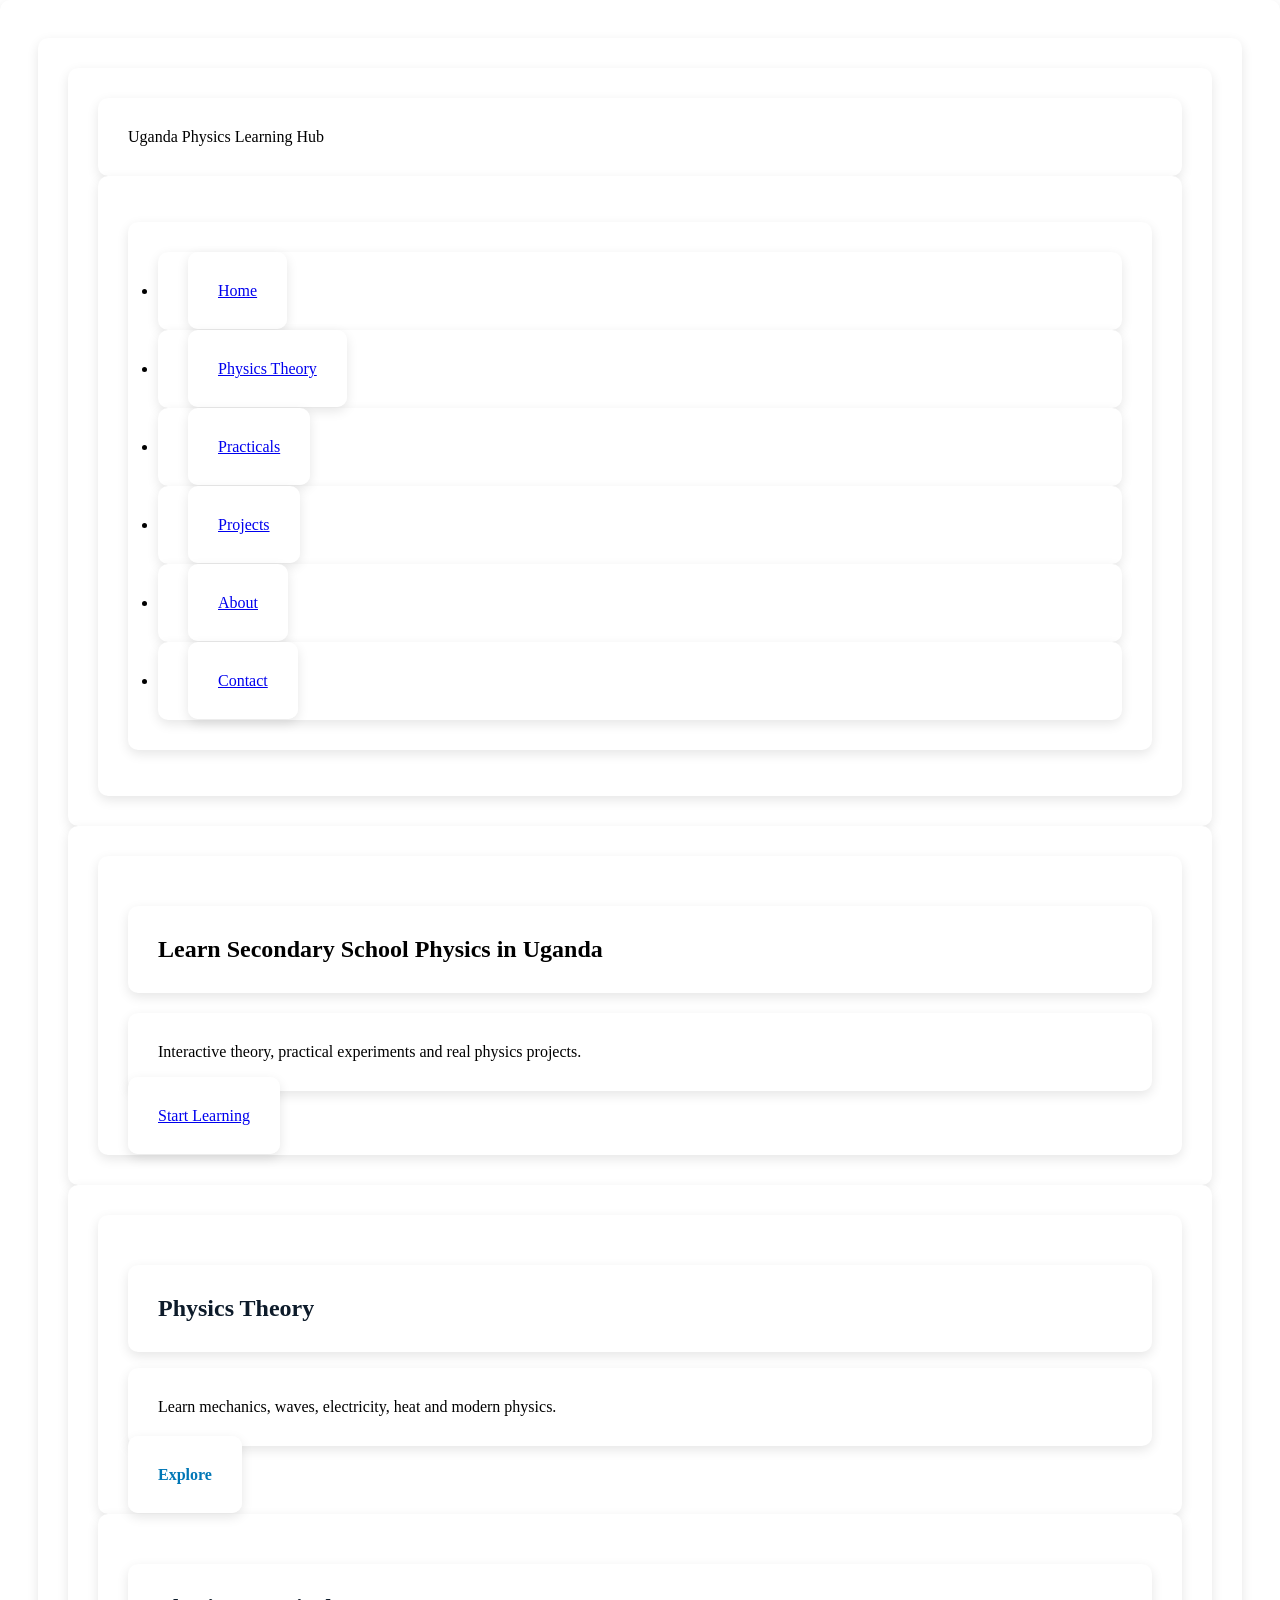
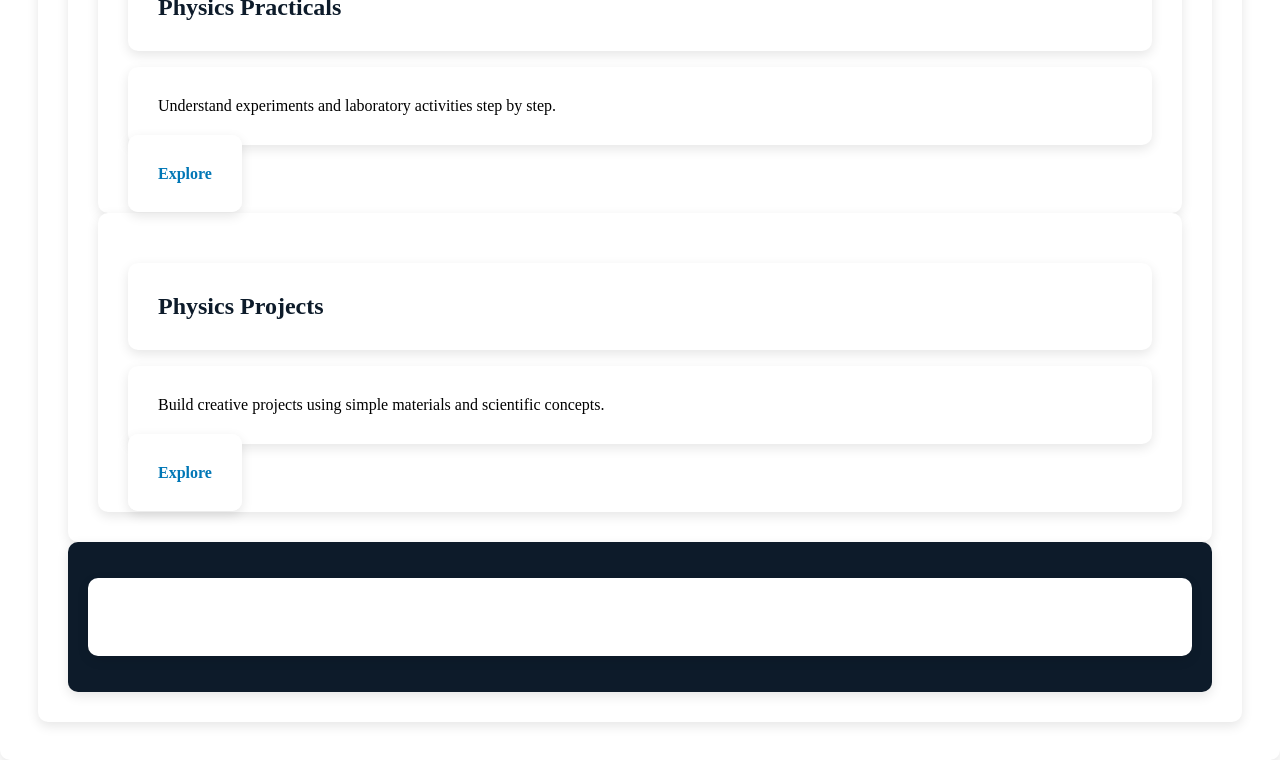
<file: index.html>
<!DOCTYPE html>
<html lang="en">
<head>
    <meta charset="UTF-8">
    <meta name="viewport" content="width=device-width, initial-scale=1.0">
    <title>Uganda Physics Learning Hub</title>
    <link rel="stylesheet" href="assets/css/style.css">
</head>
<body>

<header>
    <div class="logo">Uganda Physics Learning Hub</div>

    <nav>
        <ul>
            <li><a href="index.html">Home</a></li>
            <li><a href="modules/theory/theory.html">Physics Theory</a></li>
            <li><a href="modules/practicals/practicals.html">Practicals</a></li>
            <li><a href="modules/projects/projects.html">Projects</a></li>
            <li><a href="about.html">About</a></li>
            <li><a href="contact.html">Contact</a></li>
        </ul>
    </nav>
</header>

<section class="hero">
    <div class="hero-content">
        <h1>Learn Secondary School Physics in Uganda</h1>
        <p>Interactive theory, practical experiments and real physics projects.</p>
        <a href="modules/theory/theory.html" class="btn">Start Learning</a>
    </div>
</section>

<section class="modules">

    <div class="card">
        <h2>Physics Theory</h2>
        <p>Learn mechanics, waves, electricity, heat and modern physics.</p>
        <a href="modules/theory/theory.html">Explore</a>
    </div>

    <div class="card">
        <h2>Physics Practicals</h2>
        <p>Understand experiments and laboratory activities step by step.</p>
        <a href="modules/practicals/practicals.html">Explore</a>
    </div>

    <div class="card">
        <h2>Physics Projects</h2>
        <p>Build creative projects using simple materials and scientific concepts.</p>
        <a href="modules/projects/projects.html">Explore</a>
    </div>

</section>

<footer>
    <p>© 2026 Uganda Physics Learning Hub</p>
</footer>

<script src="assets/js/script.js"></script>
</body>
</html>
</file>
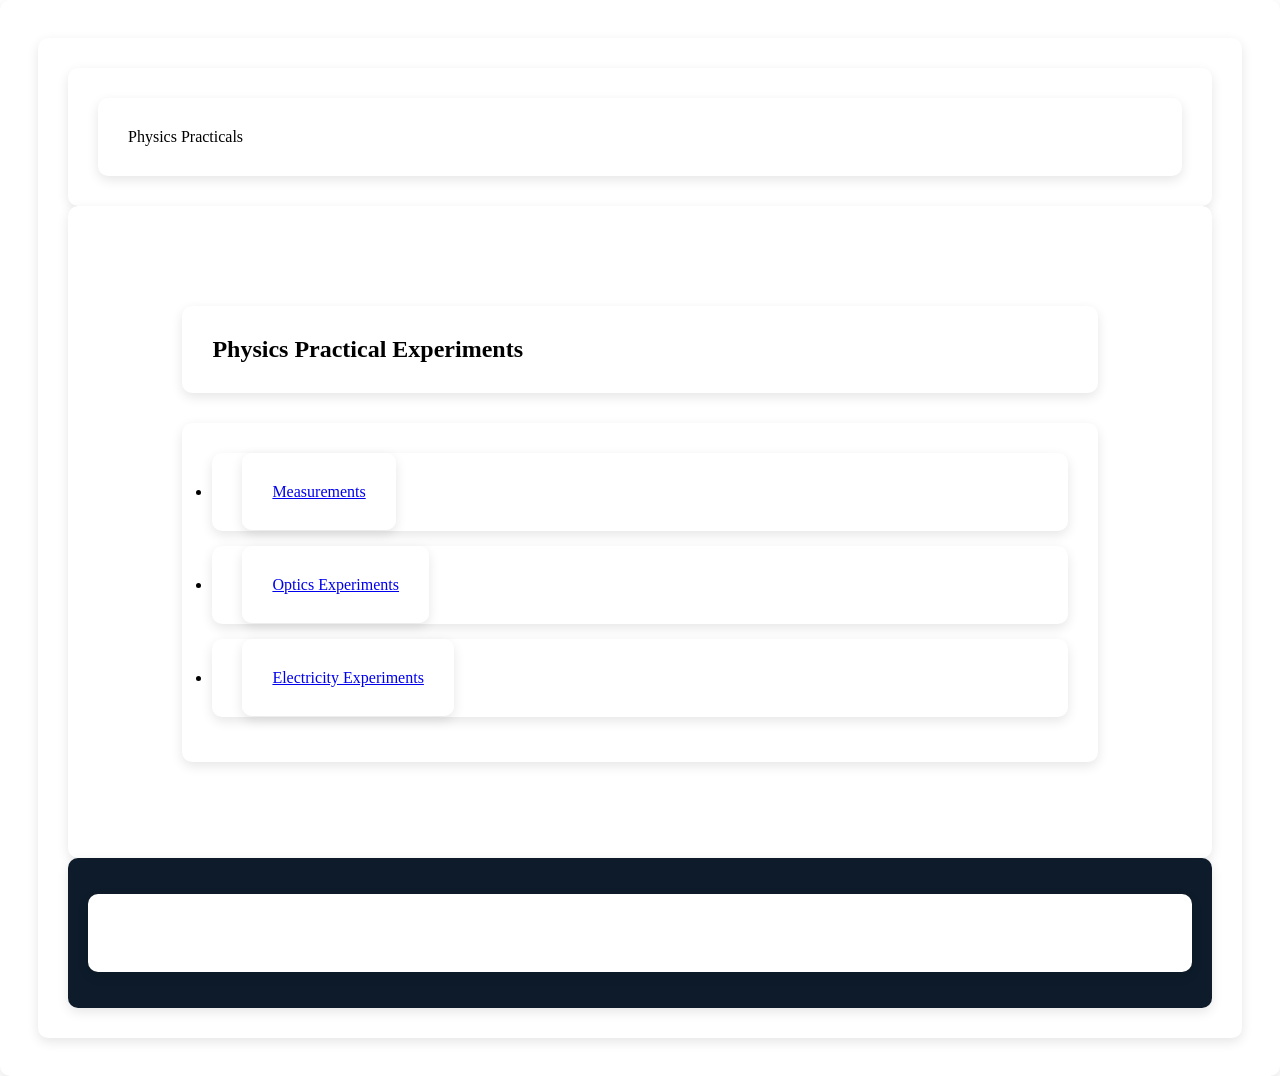
<file: modules/practicals/practicals.html>
<!DOCTYPE html>
<html lang="en">
<head>
    <meta charset="UTF-8">
    <meta name="viewport" content="width=device-width, initial-scale=1.0">
    <title>Physics Practicals</title>
    <link rel="stylesheet" href="../../assets/css/style.css">
</head>
<body>

<header>
    <div class="logo">Physics Practicals</div>
</header>

<section class="content-page">

    <h1>Physics Practical Experiments</h1>

    <ul class="topic-list">
        <li><a href="measurements.html">Measurements</a></li>
        <li><a href="optics.html">Optics Experiments</a></li>
        <li><a href="electricity-practical.html">Electricity Experiments</a></li>
    </ul>

</section>

<footer>
    <p>Physics Practicals Module</p>
</footer>

</body>
</html>
</file>
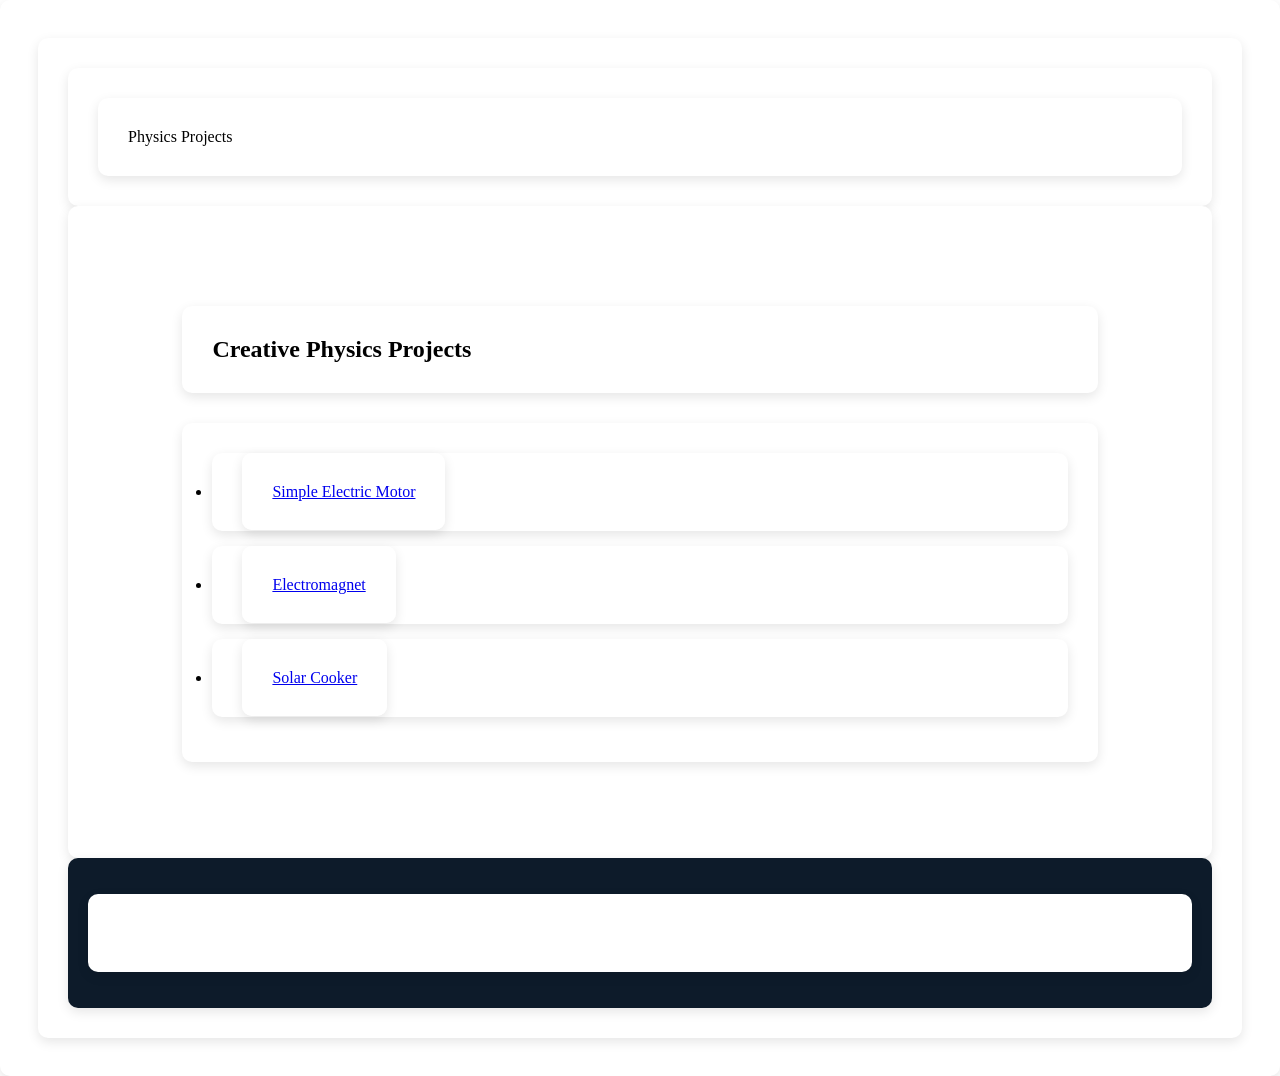
<file: modules/projects/projects.html>
<!DOCTYPE html>
<html lang="en">
<head>
    <meta charset="UTF-8">
    <meta name="viewport" content="width=device-width, initial-scale=1.0">
    <title>Physics Projects</title>
    <link rel="stylesheet" href="../../assets/css/style.css">
</head>
<body>

<header>
    <div class="logo">Physics Projects</div>
</header>

<section class="content-page">

    <h1>Creative Physics Projects</h1>

    <ul class="topic-list">
        <li><a href="simple-motor.html">Simple Electric Motor</a></li>
        <li><a href="electromagnet.html">Electromagnet</a></li>
        <li><a href="solar-cooker.html">Solar Cooker</a></li>
    </ul>

</section>

<footer>
    <p>Physics Projects Module</p>
</footer>

</body>
</html>
</file>
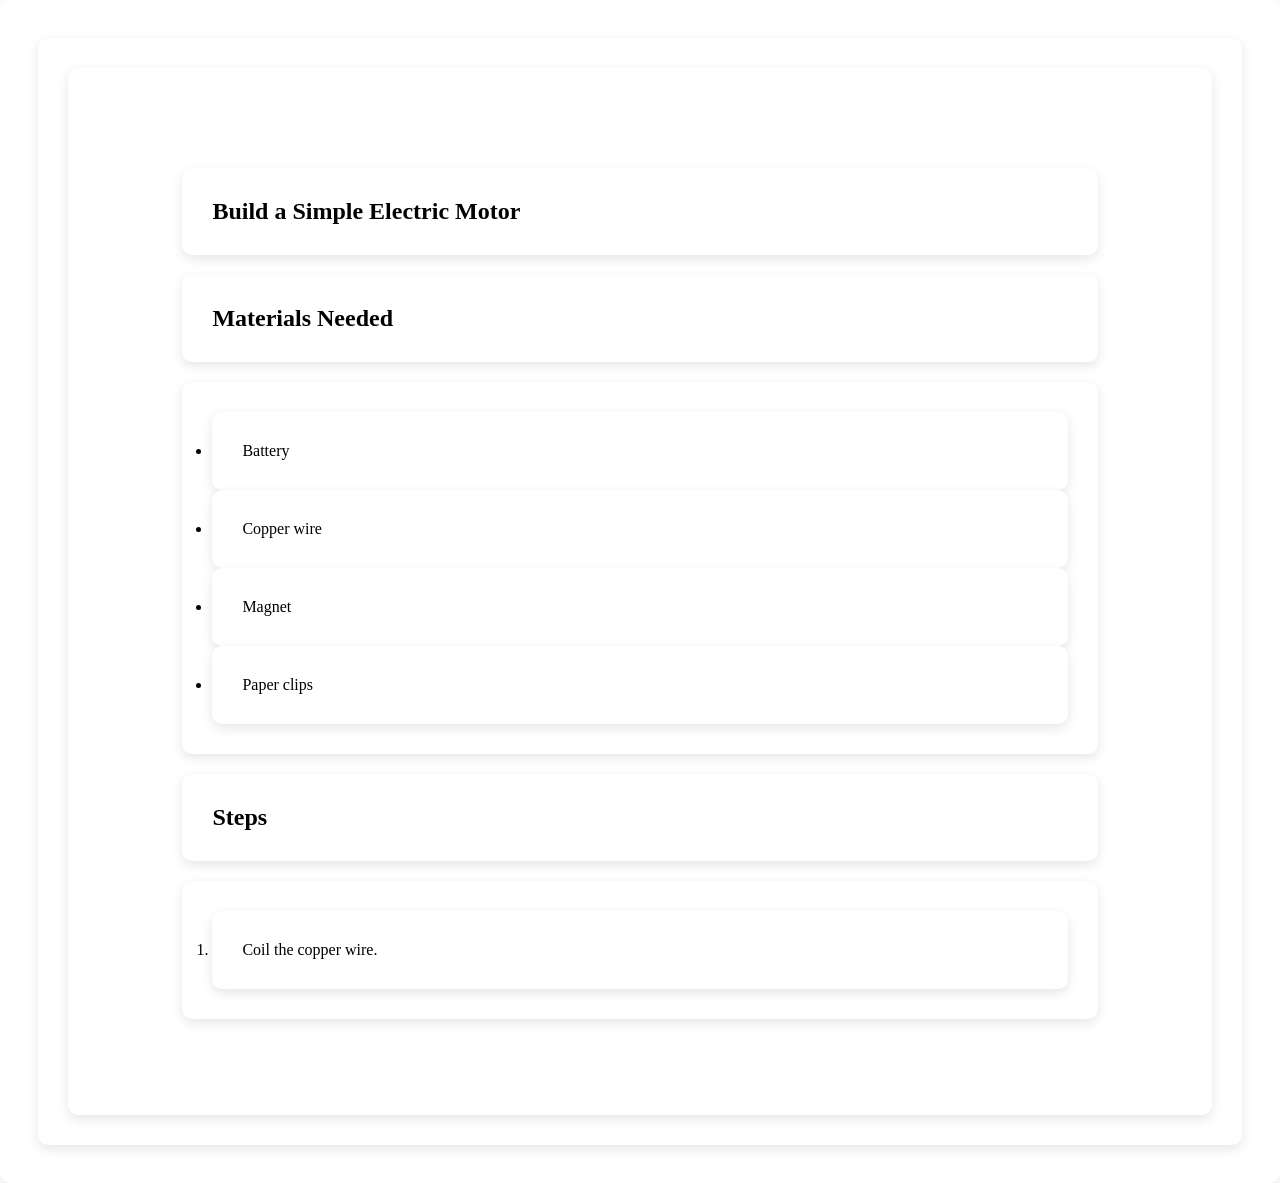
<file: modules/projects/simple-motor.html>
<!DOCTYPE html>
<html lang="en">
<head>
    <meta charset="UTF-8">
    <meta name="viewport" content="width=device-width, initial-scale=1.0">
    <title>Simple Electric Motor</title>
    <link rel="stylesheet" href="../../assets/css/style.css">
</head>
<body>

<section class="content-page">

    <h1>Build a Simple Electric Motor</h1>

    <h2>Materials Needed</h2>

    <ul>
        <li>Battery</li>
        <li>Copper wire</li>
        <li>Magnet</li>
        <li>Paper clips</li>
    </ul>

    <h2>Steps</h2>

    <ol>
        <li>Coil the copper wire.</li>
</file>
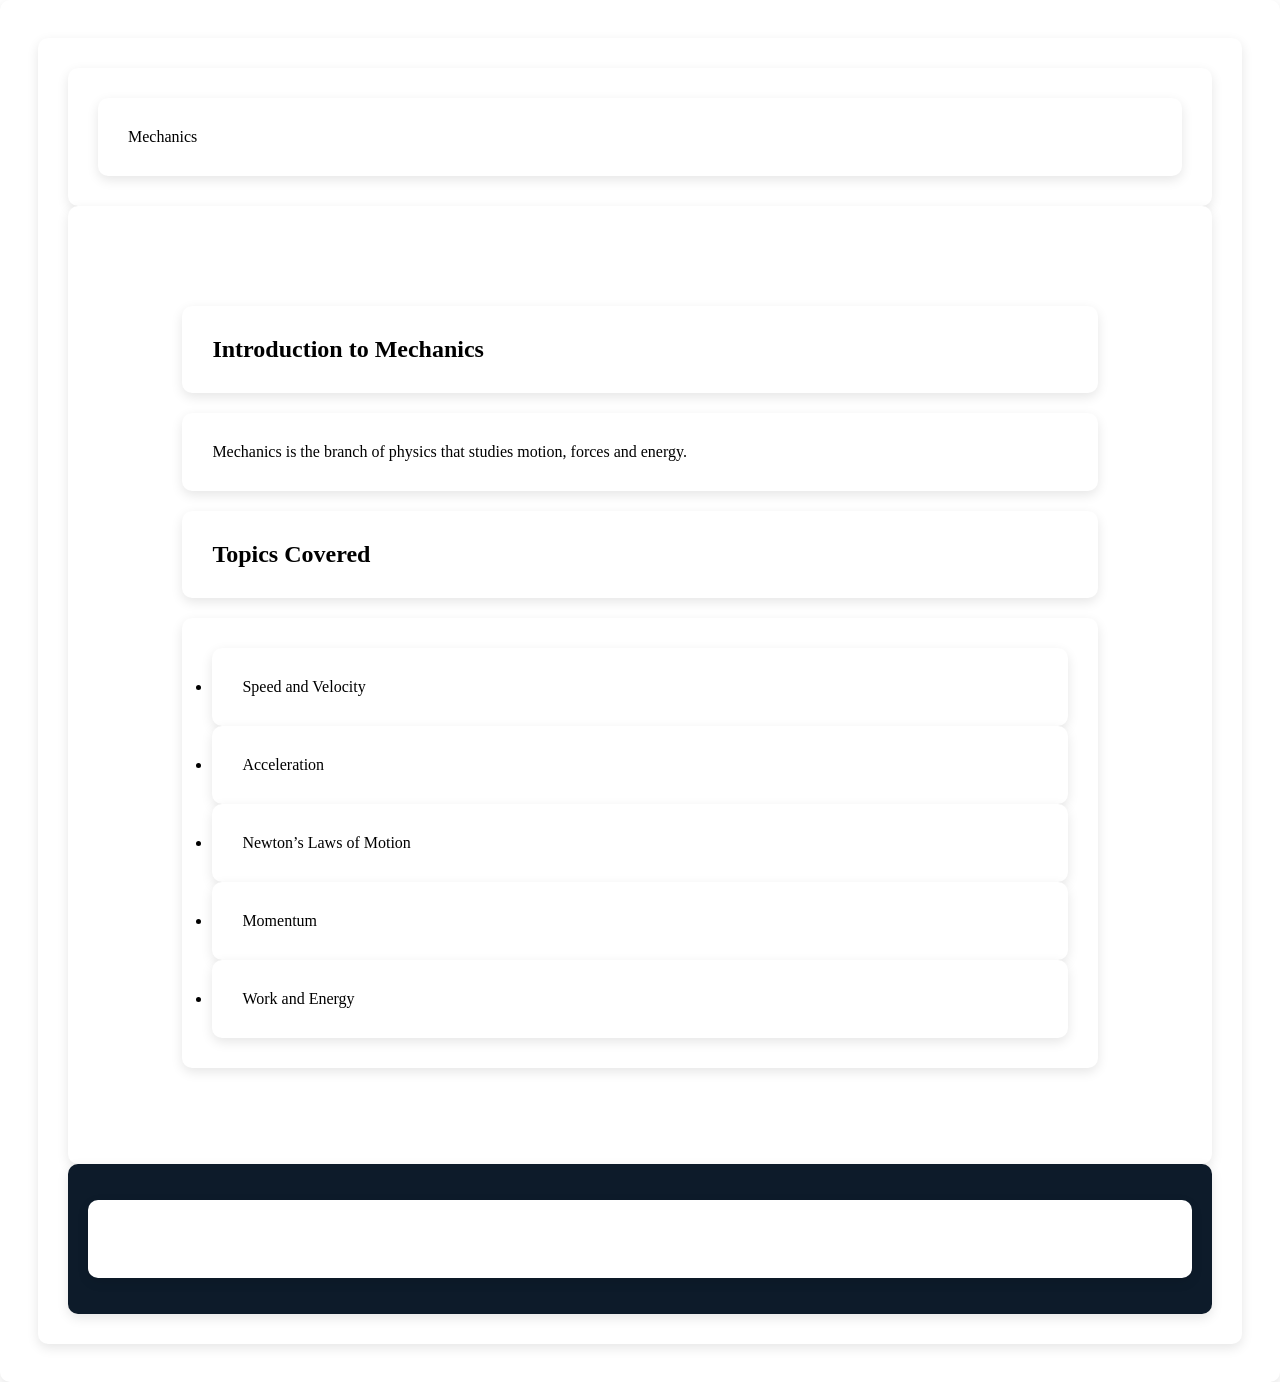
<file: modules/theory/mechanics.html>
<!DOCTYPE html>
<html lang="en">
<head>
    <meta charset="UTF-8">
    <meta name="viewport" content="width=device-width, initial-scale=1.0">
    <title>Mechanics</title>
    <link rel="stylesheet" href="../../assets/css/style.css">
</head>
<body>

<header>
    <div class="logo">Mechanics</div>
</header>

<section class="content-page">

    <h1>Introduction to Mechanics</h1>

    <p>
        Mechanics is the branch of physics that studies motion, forces and energy.
    </p>

    <h2>Topics Covered</h2>

    <ul>
        <li>Speed and Velocity</li>
        <li>Acceleration</li>
        <li>Newton’s Laws of Motion</li>
        <li>Momentum</li>
        <li>Work and Energy</li>
    </ul>

</section>

<footer>
    <p>Uganda Physics Learning Hub</p>
</footer>

</body>
</html>
</file>
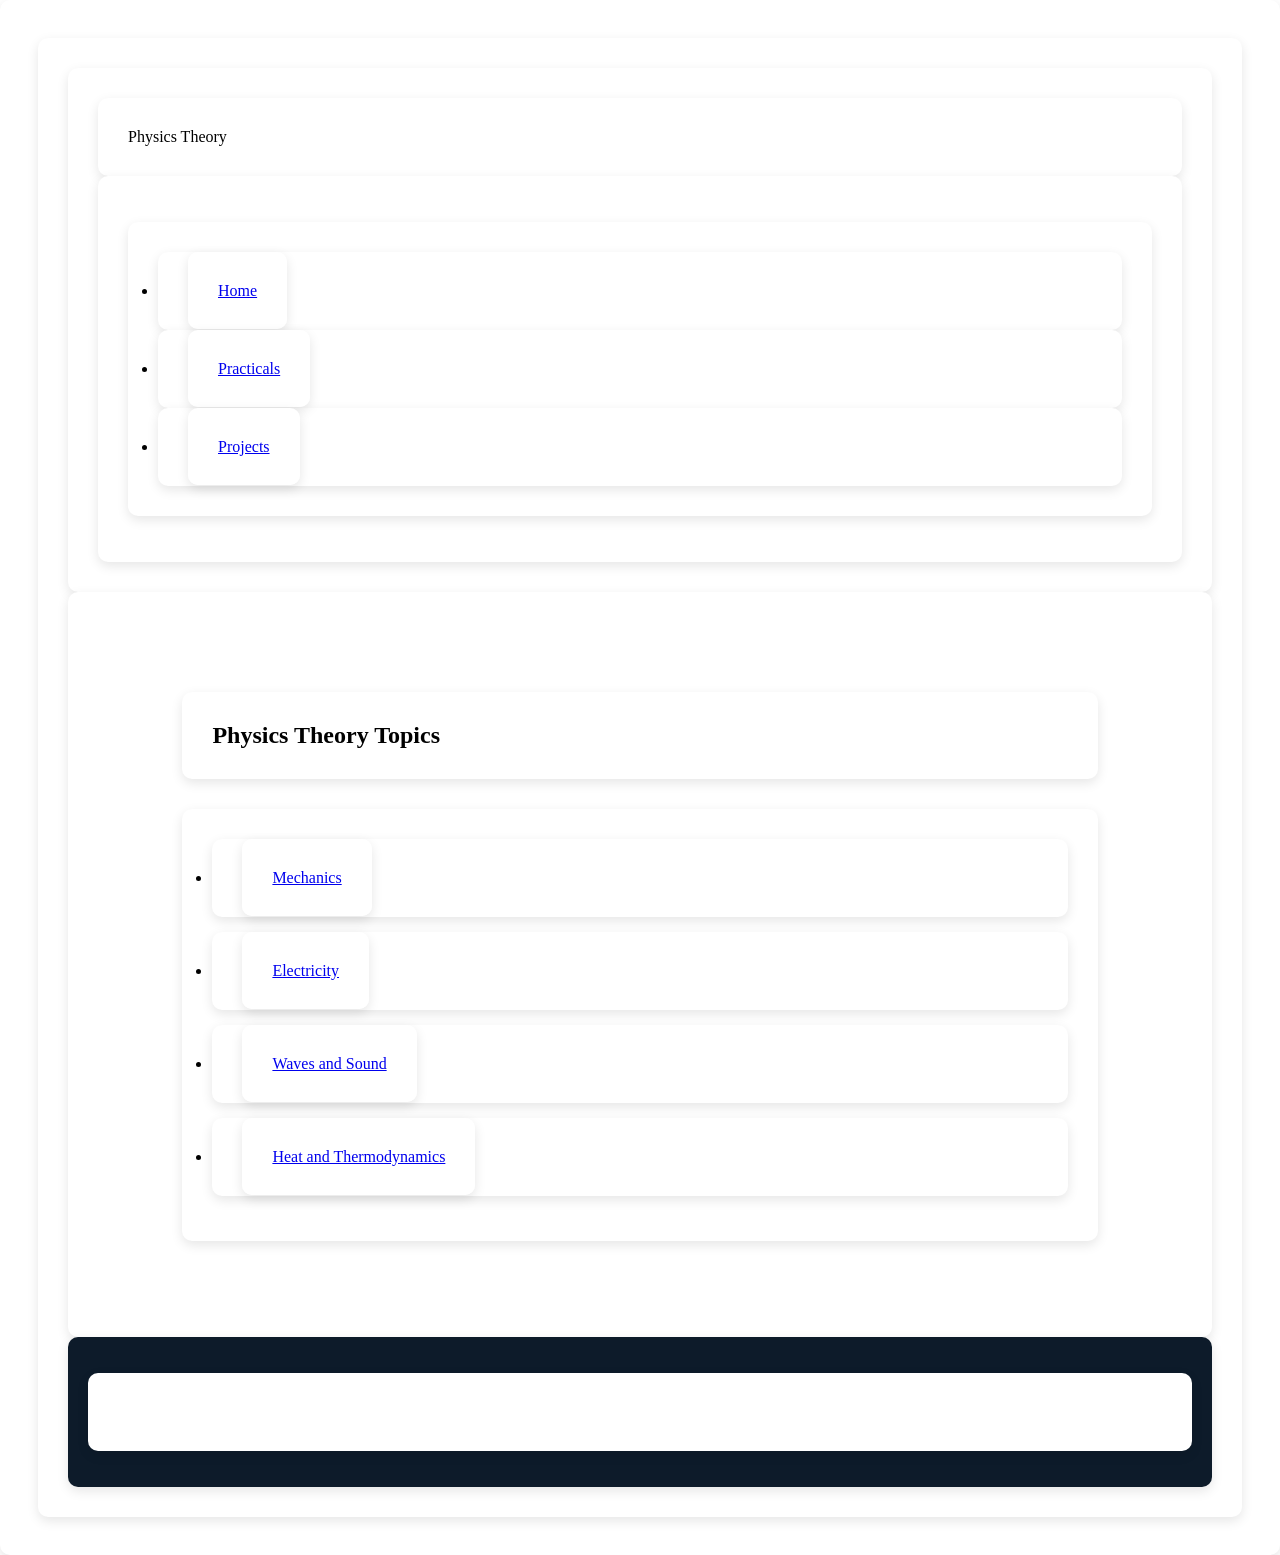
<file: modules/theory/theory.html>
<!DOCTYPE html>
<html lang="en">
<head>
    <meta charset="UTF-8">
    <meta name="viewport" content="width=device-width, initial-scale=1.0">
    <title>Physics Theory</title>
    <link rel="stylesheet" href="../../assets/css/style.css">
</head>
<body>

<header>
    <div class="logo">Physics Theory</div>

    <nav>
        <ul>
            <li><a href="../../index.html">Home</a></li>
            <li><a href="../practicals/practicals.html">Practicals</a></li>
            <li><a href="../projects/projects.html">Projects</a></li>
        </ul>
    </nav>
</header>

<section class="content-page">

    <h1>Physics Theory Topics</h1>

    <ul class="topic-list">
        <li><a href="mechanics.html">Mechanics</a></li>
        <li><a href="electricity.html">Electricity</a></li>
        <li><a href="waves.html">Waves and Sound</a></li>
        <li><a href="heat.html">Heat and Thermodynamics</a></li>
    </ul>

</section>

<footer>
    <p>Physics Theory Module</p>
</footer>

</body>
</html>
</file>
<file: assets/css/style.css>
* {
    background: white;
    padding: 30px;
    border-radius: 10px;
    box-shadow: 0 4px 12px rgba(0,0,0,0.1);
    transition: 0.3s;
}

.card:hover {
    transform: translateY(-8px);
}

.card h2 {
    margin-bottom: 15px;
    color: #0d1b2a;
}

.card p {
    margin-bottom: 20px;
}

.card a {
    text-decoration: none;
    color: #0077b6;
    font-weight: bold;
}

.content-page {
    padding: 80px 10%;
}

.topic-list {
    margin-top: 30px;
}

.topic-list li {
    margin-bottom: 15px;
}

footer {
    background: #0d1b2a;
    color: white;
    text-align: center;
    padding: 20px;
}

@media(max-width: 768px) {

    header {
        flex-direction: column;
        gap: 20px;
    }

    nav ul {
        flex-wrap: wrap;
        justify-content: center;
    }

    .hero-content h1 {
        font-size: 2rem;
    }
}
</file>
